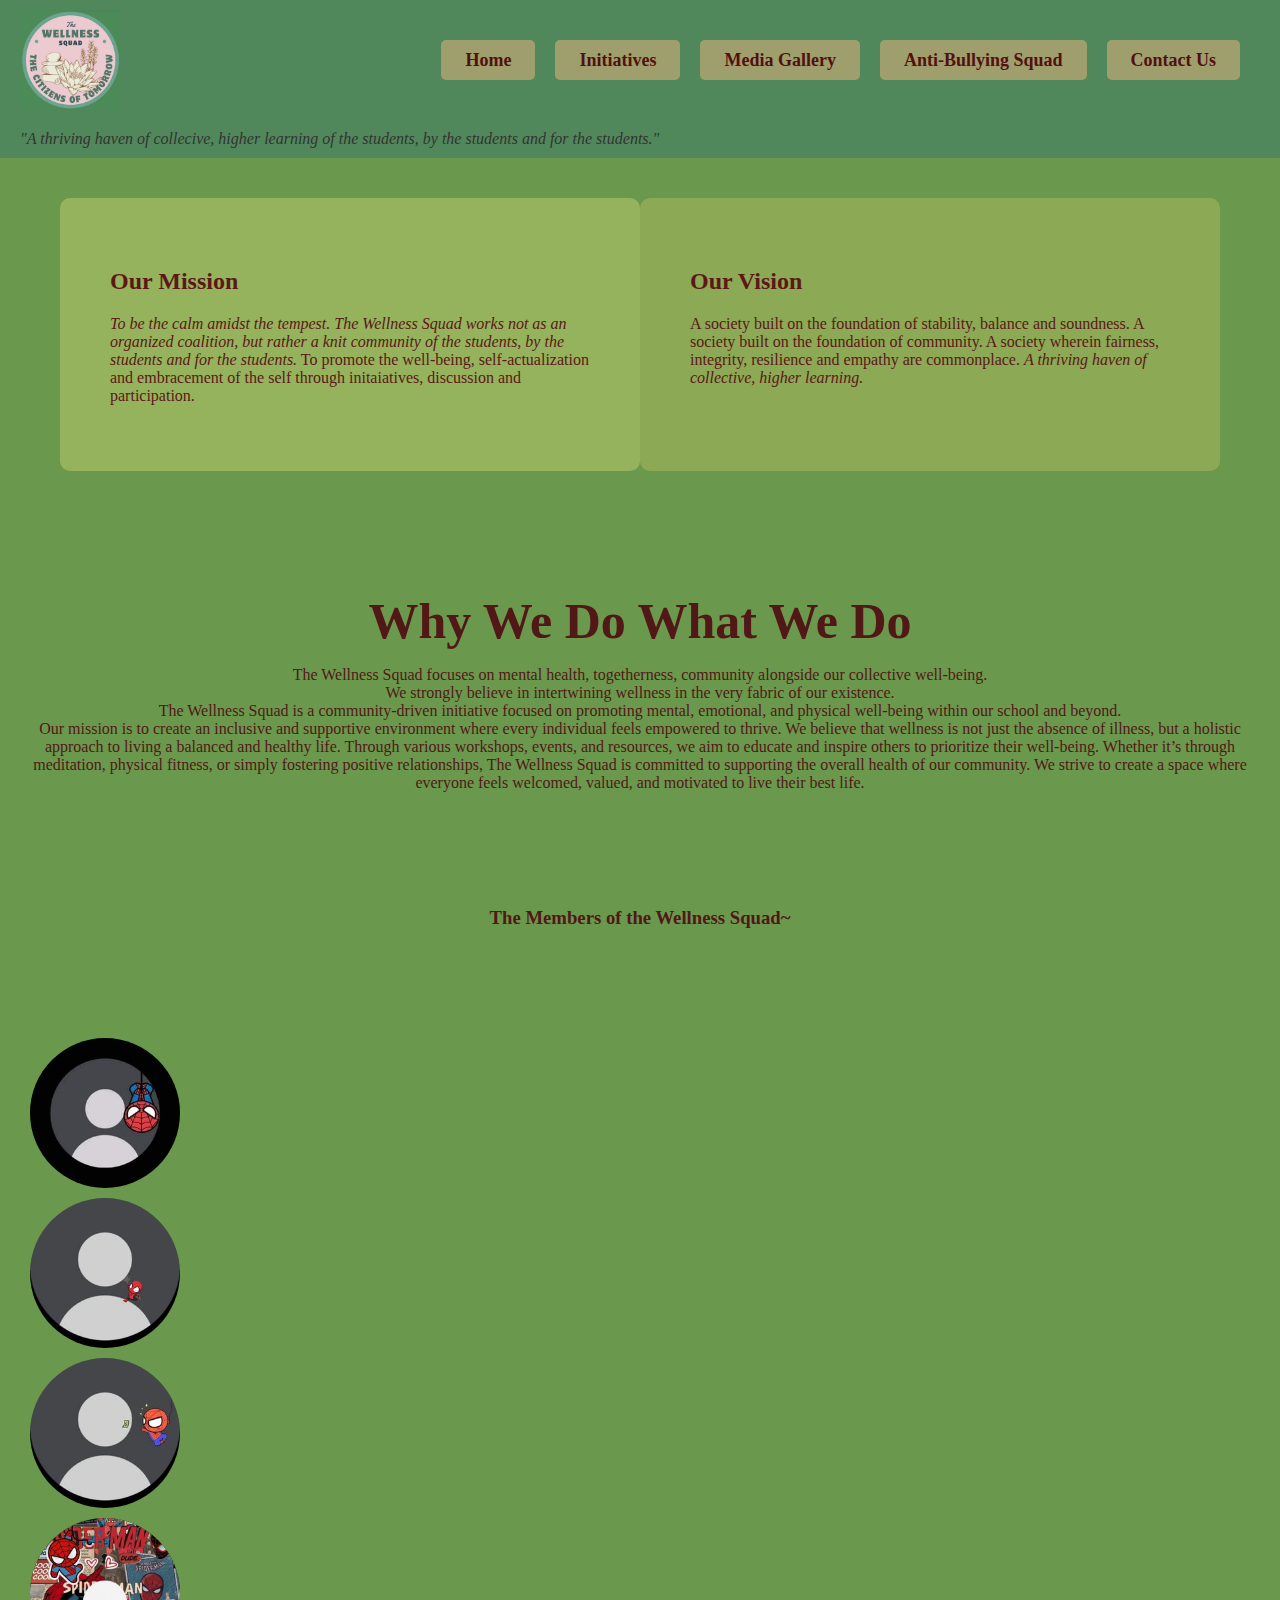
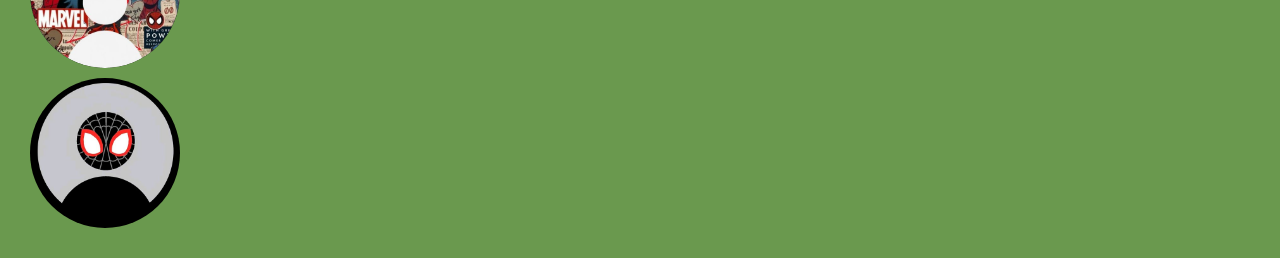
<file: index.html>
<!DOCTYPE html>

<head>
    <meta name="viewport" content="width=device-width, initial-scale=1.0"> 
    <title>Wellness Squad - Home</title>
    <link rel="stylesheet" href="style.css">
</head>
<body>
    <header>
        <img src="WellnessSquadLogo.jpg" alt="Wellness Squad Logo" class="logo">
        <nav>
            <ul class="nav-buttons">
                <li><a href="index.html">Home</a></li>
                <li><a href="initatives.html">Initiatives</a></li>
                <li><a href="mediagallery.html">Media Gallery</a></li>
                <li><a href="antibullying.html">Anti-Bullying Squad</a></li>
                <li><a href="contactus.html">Contact Us</a></li>
            </ul>
        </nav>
    </header>

    <header><i>"A thriving haven of collecive, higher learning of the students, by the students and for the students."</i></header>

    <main>
        <div class="mission-vision">
            <div class="box mission">
                <h2>Our Mission</h2>
                <p><i>To be the calm amidst the tempest. The Wellness Squad works not as an organized coalition, but rather a knit community of the students, by the students and for the students.</i> To promote the well-being, self-actualization and embracement of the self through initaiatives, discussion and participation.</p>
            </div>
            <div class="box vision">
                <h2>Our Vision</h2>
                <p>A society built on the foundation of stability, balance and soundness. A society built on the foundation of community. A society wherein fairness, integrity, resilience and empathy are commonplace. <i>A thriving haven of collective, higher learning.</i></p>
            </div>
        </div>

        <section class="about">
            <h2>Why We Do What We Do</h2>
            <p>The Wellness Squad focuses on mental health, togetherness, community alongside our collective well-being. <br>We strongly believe in intertwining wellness in the very fabric of our existence.<br>The Wellness Squad is a community-driven initiative focused on promoting mental, emotional, and physical well-being within our school and beyond. <br> Our mission is to create an inclusive and supportive environment where every individual feels empowered to thrive. We believe that wellness is not just the absence of illness, but a holistic approach to living a balanced and healthy life. Through various workshops, events, and resources, we aim to educate and inspire others to prioritize their well-being. Whether it’s through meditation, physical fitness, or simply fostering positive relationships, The Wellness Squad is committed to supporting the overall health of our community. We strive to create a space where everyone feels welcomed, valued, and motivated to live their best life.</p>
        </section>

        <section class="more-info">
            <p><h3><b>The Members of the Wellness Squad~</b></h3></p>
        </section>
    </main>

    <footer>
        
    </footer>

    <script src="script.js"></script>
</body>
<section class="members">   
    <div class="member">
        <img src="PFP4.jpg" alt="Member 1">
    </div>
    <div class="member">
        <img src="PFP2.jpg" alt="Member 2">
    </div>
    <div class="member">
        <img src="PFP3.jpg" alt="Member 3">
    </div>
    <div class="member">
        <img src="PFP5.jpg" alt="Member">
    </div>
    <div class="member">
        <img src="PFP6.jpg" alt="Member">
    </div>
</section>
</html>
</file>
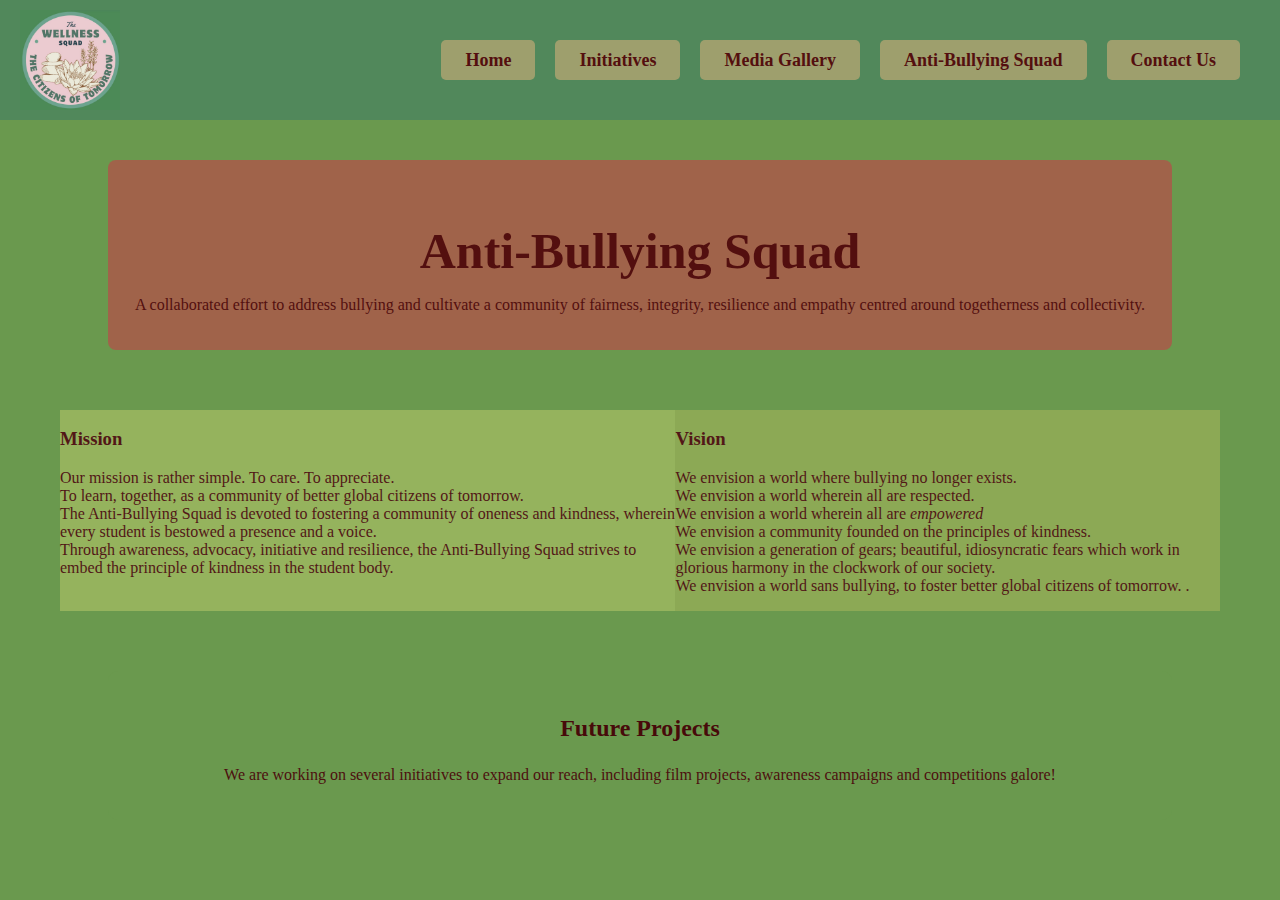
<file: antibullying.html>
<!DOCTYPE html>

<head>

    <meta name="viewport" content="width=device-width, initial-scale=1.0">
    <title>Anti-Bullying Squad</title>
    <link rel="stylesheet" href="style.css">
</head>
<body>
    
    <header>
        <img src="WellnessSquadLogo.jpg" alt="WellnessSquadLogo" class="logo">          
        <nav>
            <ul class="nav-buttons">
                <li><a href="index.html">Home</a></li>
                <li><a href="initatives.html">Initiatives</a></li>
                <li><a href="mediagallery.html">Media Gallery</a></li>
                <li><a href="antibullying.html">Anti-Bullying Squad</a></li>
                <li><a href="contactus.html">Contact Us</a></li>
            </ul>
        </nav>
    </header>

    
    <section class="intro">
        <h2>Anti-Bullying Squad</h2>
        <p>A collaborated effort to address bullying and cultivate a community of fairness, integrity, resilience and empathy centred around togetherness and collectivity.</p>
    </section>

    
    <section class="mission-vision">
        <div class="mission">
            <h3>Mission</h3>
            <p>Our mission is rather simple. To care. To appreciate. <br>To learn, together, as a community of better global citizens of tomorrow. 
                <br>The Anti-Bullying Squad is devoted to fostering a community of oneness and kindness, wherein every student is bestowed a presence and a voice. <br>Through awareness, advocacy, initiative and resilience, the Anti-Bullying Squad strives to embed the principle of kindness in the student body.</p>
        </div>
        <div class="vision">
            <h3>Vision</h3>
            <p>We envision a world where bullying no longer exists.<br> We envision a world wherein all are respected.<br>We envision a world wherein all are <i>empowered</i><br>We envision a community founded on the principles of kindness. <br>We envision a generation of gears; beautiful, idiosyncratic fears which work in glorious harmony in the clockwork of our society.<br> We envision a world sans bullying, to foster better global citizens of tomorrow. .</p>
        </div>
    </section>


    <section class="future-projects">
        <div class="project">
            <h3>Future Projects</h3>
            <p>We are working on several initiatives to expand our reach, including film projects, awareness campaigns and competitions galore!</p>
        </div>
    </section>
</body>
</html>
</file>
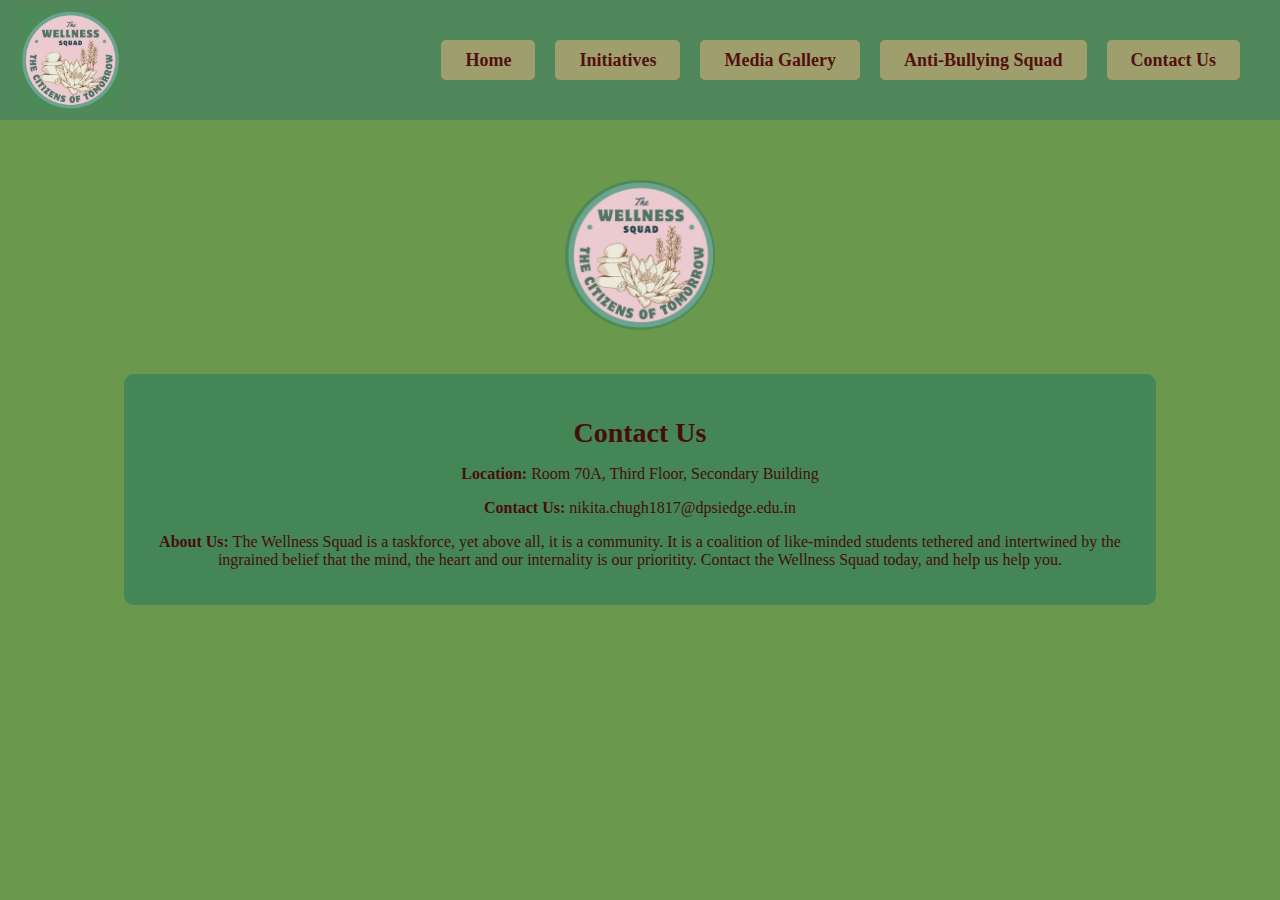
<file: contactus.html>
<!DOCTYPE html>
<html lang="en">
<head>
    <meta charset="UTF-8">
    <meta name="viewport" content="width=device-width, initial-scale=1.0">
    <title>Contact Us</title>
    <link rel="stylesheet" href="style.css">
</head>
<body>
    
    <header>
        <img src="WellnessSquadLogo.jpg" alt="Wellness Squad Logo" class="logo">
        <nav>
            <ul class="nav-buttons">
                <li><a href="index.html">Home</a></li>
                <li><a href="initatives.html">Initiatives</a></li>
                <li><a href="mediagallery.html">Media Gallery</a></li>
                <li><a href="antibullying.html">Anti-Bullying Squad</a></li>
                <li><a href="contactus.html">Contact Us</a></li>
            </ul>
        </nav>
    </header>


    
    <section class="contact-info">
        <div class="logo-container">
            <img src="WellnessSquadLogo.jpg" alt="Wellness Squad Logo" class="logo-big">
        </div>
        <div class="contact-details">
            <h2>Contact Us</h2>
            <p><strong>Location:</strong> Room 70A, Third Floor, Secondary Building</p>
            <p><strong>Contact Us:</strong> nikita.chugh1817@dpsiedge.edu.in</p>
            <p><strong>About Us:</strong> The Wellness Squad is a taskforce, yet above all, it is a community. It is a coalition of like-minded students tethered and intertwined by the ingrained belief that the mind, the heart and our internality is our prioritity. Contact the Wellness Squad today, and help us help you.</p>
        </div>
    </section>
</body>
</html>
</file>
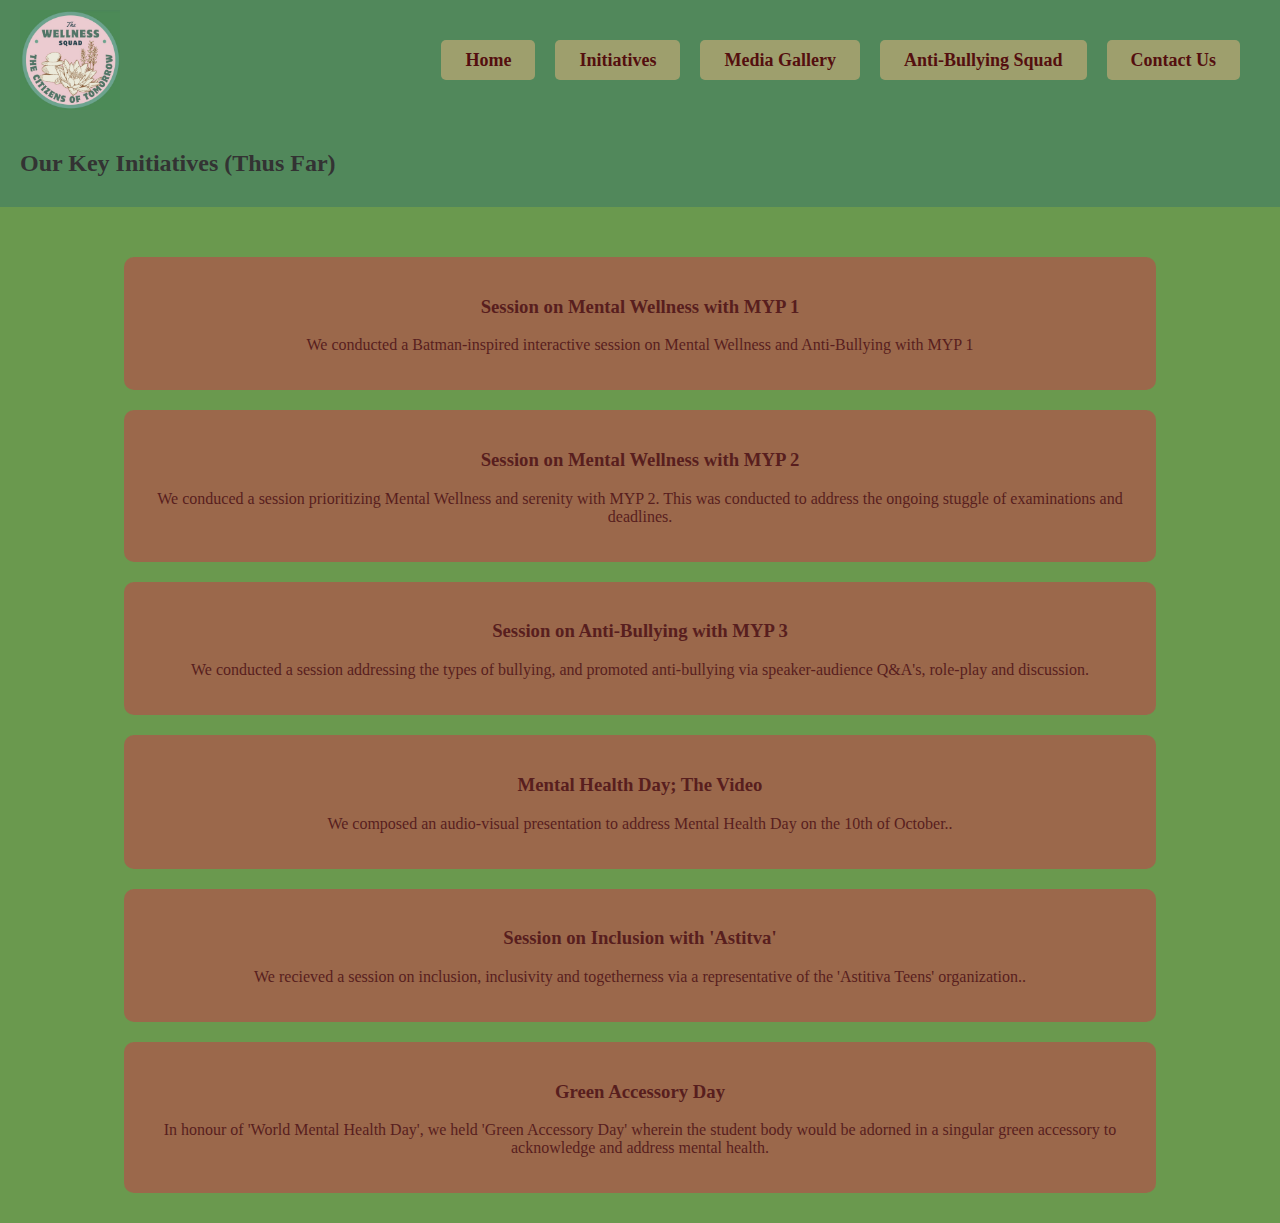
<file: initatives.html>
<!DOCTYPE html>

<head>

    <meta name="viewport" content="width=device-width, initial-scale=1.0">
    <title>Wellness Squad - Initiatives</title>
    <link rel="stylesheet" href="style.css">
</head>
<body>
    <header>
        <img src="WellnessSquadLogo.jpg" alt="Wellness Squad Logo" class="logo">
        <nav>
            <ul class="nav-buttons">
                <li><a href="index.html">Home</a></li>
                <li><a href="initatives.html">Initiatives</a></li>
                <li><a href="mediagallery.html">Media Gallery</a></li>
                <li><a href="antibullying.html">Anti-Bullying Squad</a></li>
                <li><a href="contactus.html">Contact Us</a></li>
            </ul>
        </nav>
    </header>

    <main>
        <header><h2>Our Key Initiatives (Thus Far)</h2></header>
    

        <div class="event-container">
            <div class="event-box" id="event1">
                <h3>Session on Mental Wellness with MYP 1</h3>
                <p>We conducted a Batman-inspired interactive session on Mental Wellness and Anti-Bullying with MYP 1 </p>
            </div>
            <div class="event-box" id="event2">
                <h3>Session on Mental Wellness with MYP 2</h3>
                <p>We conduced a session prioritizing Mental Wellness and serenity with MYP 2. This was conducted to address the ongoing stuggle of examinations and deadlines.</p>
            </div>
            <div class="event-box" id="event3">
                <h3>Session on Anti-Bullying with MYP 3</h3>
                <p>We conducted a session addressing the types of bullying, and promoted anti-bullying via speaker-audience Q&A's, role-play and discussion.</p>
            </div>
            <div class="event-box" id="event4">
                <h3>Mental Health Day; The Video</h3>
                <p>We composed an audio-visual presentation to address Mental Health Day on the 10th of October..</p>
            </div>
            <div class="event-box" id="event5">
                <h3>Session on Inclusion with 'Astitva'</h3>
                <p>We recieved a session on inclusion, inclusivity and togetherness via a representative of the 'Astitiva Teens' organization..</p>
            </div>
             <div class="event-box" id="event5">
            <h3>Green Accessory Day</h3>
            <p>In honour of 'World Mental Health Day', we held 'Green Accessory Day' wherein the student body would be adorned in a singular green accessory to acknowledge and address mental health.</p>
        </div>
        

    <script src="script.js"></script>
</body>
</html>
</file>
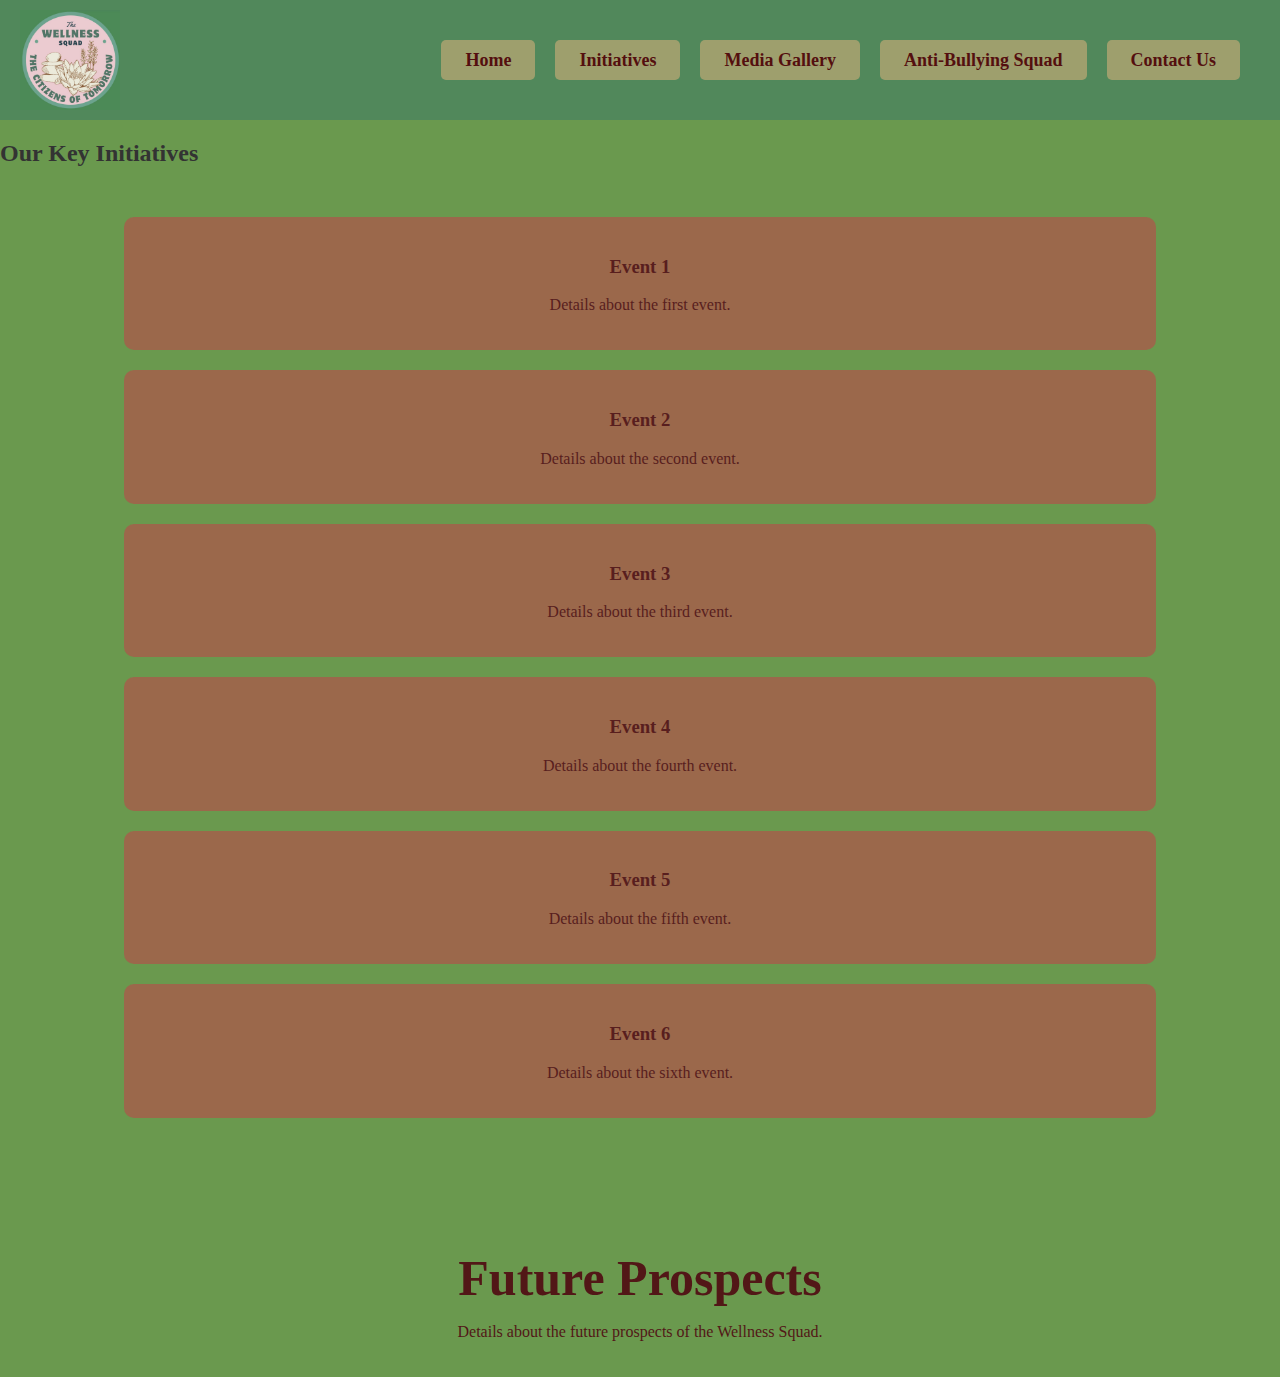
<file: initiatives (2).html>
<!DOCTYPE html>
<html lang="en">
<head>
    <meta charset="UTF-8">
    <meta name="viewport" content="width=device-width, initial-scale=1.0">
    <title>Wellness Squad - Initiatives</title>
    <link rel="stylesheet" href="style.css">
</head>
<body>
    <header>
        <img src="WellnessSquadLogo.jpg" alt="Wellness Squad Logo" class="logo">
        <nav>
            <ul class="nav-buttons">
                <li><a href="index.html">Home</a></li>
                <li><a href="initiatives.html">Initiatives</a></li>
                <li><a href="mediagallery.html">Media Gallery</a></li>
                <li><a href="antibullying.html">Anti-Bullying Squad</a></li>
                <li><a href="contactus.html">Contact Us</a></li>
            </ul>
        </nav>
    </header>

    <main>
        <h2>Our Key Initiatives</h2>
        
        <!-- Key Event Rectangles -->
        <div class="event-container">
            <div class="event-box" id="event1">
                <h3>Event 1</h3>
                <p>Details about the first event.</p>
            </div>
            <div class="event-box" id="event2">
                <h3>Event 2</h3>
                <p>Details about the second event.</p>
            </div>
            <div class="event-box" id="event3">
                <h3>Event 3</h3>
                <p>Details about the third event.</p>
            </div>
            <div class="event-box" id="event4">
                <h3>Event 4</h3>
                <p>Details about the fourth event.</p>
            </div>
            <div class="event-box" id="event5">
                <h3>Event 5</h3>
                <p>Details about the fifth event.</p>
            </div>
            <div class="event-box" id="event6">
                <h3>Event 6</h3>
                <p>Details about the sixth event.</p>
            </div>
        </div>

        <section class="future-prospect">
            <h2>Future Prospects</h2>
            <p>Details about the future prospects of the Wellness Squad.</p>
        </section>
    </main>

    <footer>
        <!-- Add footer content here -->
    </footer>

    <script src="script.js"></script>
</body>
</html>
</file>
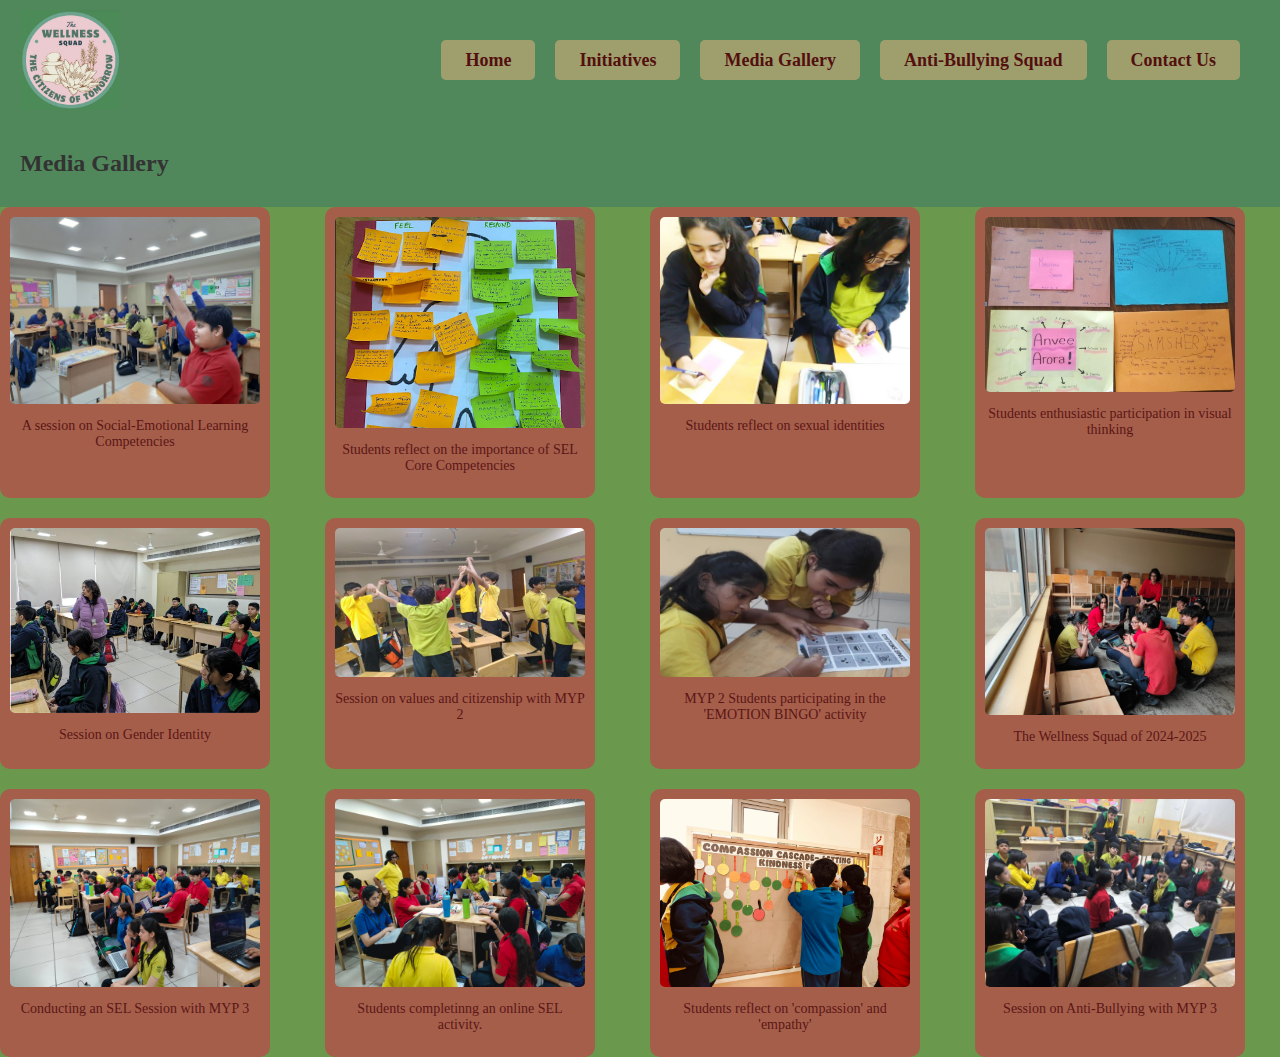
<file: mediagallery.html>
<!DOCTYPE html>

<head>

    <meta name="viewport" content="width=device-width, initial-scale=1.0">
    <title>Wellness Squad - Media Gallery</title>
    <link rel="stylesheet" href="style.css">
</head>
<body>
    <header>
        <img src="WellnessSquadLogo.jpg" alt="Wellness Squad Logo" class="logo">
        <nav>
            <ul class="nav-buttons">
                <li><a href="index.html">Home</a></li>
                <li><a href="initatives.html">Initiatives</a></li>
                <li><a href="mediagallery.html">Media Gallery</a></li>
                <li><a href="antibullying.html">Anti-Bullying Squad</a></li>
                <li><a href="contactus.html">Contact Us</a></li>
            </ul>
        </nav>
    </header>

    <main>
        <header>
            <h2>Media Gallery</h2>
        </header>
        
        <div class="gallery-grid">
            <div class="gallery-item">
                <img src="WS1.png" alt="Description of image 1">
                <p class="image-description">A session on Social-Emotional Learning Competencies</p>
            </div>
            <div class="gallery-item">
                <img src="WS2.png" alt="Description of image 2">
                <p class="image-description">Students reflect on the importance of SEL Core Competencies</p>
            </div>
            <div class="gallery-item">
                <img src="WS3.jpg" alt="Description of image 3">
                <p class="image-description">Students reflect on sexual identities</p>
            </div>
            <div class="gallery-item">
                <img src="WS4.jpg" alt="Description of image 4">
                <p class="image-description">Students enthusiastic participation in visual thinking</p>
            </div>
            <div class="gallery-item">
                <img src="WS5.jpg" alt="Description of image 4">
                <p class="image-description">Session on Gender Identity</p>
            </div>
            <div class="gallery-item">
                <img src="WS6.jpg" alt="Description of image 4">
                <p class="image-description">Session on values and citizenship with MYP 2</p>
            </div>
            <div class="gallery-item">
                <img src="WS8.jpg" alt="Description of image 4">
                <p class="image-description">MYP 2 Students participating in the 'EMOTION BINGO' activity</p>
            </div>
            <div class="gallery-item">
                <img src="WS9.jpg" alt="Description of image 4">
                <p class="image-description">The Wellness Squad of 2024-2025</p>
            </div>
            <div class="gallery-item">
                <img src="WS10.jpg" alt="Description of image 4">
                <p class="image-description">Conducting an SEL Session with MYP 3</p>
            </div>
            <div class="gallery-item">
                <img src="WS11.jpg" alt="Description of image 4">
                <p class="image-description">Students completinng an online SEL activity. </p>
            </div>
            <div class="gallery-item">
                <img src="WS12.jpg" alt="Description of image 4">
                <p class="image-description">Students reflect on 'compassion' and 'empathy'</p>
            </div>
            <div class="gallery-item">
                <img src="WS13.JPEG" alt="Description of image 4">
                <p class="image-description">Session on Anti-Bullying with MYP 3</p>
            </div>
            
        </div>
    </main>


    <script src="script.js"></script>
</body>
</html>
</file>
<file: style.css>
/* Button Styles */
.nav-buttons li a {
    text-decoration: none;
    color: rgb(84, 15, 15);
    font-weight: bold;
    font-size: 18px;
    padding: 10px 24px;
    border-radius: 5px;
    background-color: #aba370db; /* Original background color */
    transition: all 0.3s ease; /* Smooth transition for hover effect */
}

.member img {
    width: 150px; 
    height: 150px; 
    display: grid; 
    gap: 20px; 
    justify-content: center; 
    border-radius: 50%; 
    object-fit: cover; /*MAKES FIT PERFECT IN CIRCLE FROM BORDER-RADIUS*/
    margin: 10px; /* SPACE B/W IMAGES*/
}


body {
    font-family:Verdana, Geneva, Tahoma, sans-serif;
    background-color: #A98467; 
    margin: 0;
    padding: 0;
}

header {
    display: flex;
    justify-content: space-between;
    align-items: center;
    padding: 10px 20px;
    background-color: #904b4b; 
}


.nav-buttons a {
    text-decoration: none;
    color: rgb(76, 15, 15);
    font-size: 18px;
}


.mission-vision {
    display: flex;
    justify-content: space-between;
    margin-top: 20px;
    margin-left: 40px;
    margin-right: 40px;
    padding-left: 100px;
    text-align: left;
    margin-bottom: 20px;
    padding: 20px;
}

/*BOX FOR MISSION AND VISION THINGY. THE . ID WILL MAKE IT APPLY TO ALL*/

.box {
    background-color: #ADC178;
    color: rgb(93, 23, 23);
    padding: 50px;
    width: 45%;
    border-radius: 10px;
}

/*BACKGROUND COLOUR FOR MISSION AND VISION IN PAGE 1*/

.mission {
    background-color: #a9be63b1;
}

.vision {
    background-color: #9cb058b1;
}

section {
    padding: 20px;
    text-align: center;
    color: rgb(82, 23, 23);
    margin-top: 40px;
}

section h2 {
    font-size: 50px;
    margin-bottom: 10px;
}

/*THIS IS FOR PAGE 2 THE ONSCROLL EFFECT*/

.event-box:hover {
    opacity: 1;
}

body {
    background-color: #ADC178;
    transition: background-color 0.5s ease;
}

.event-box.blurred {
    opacity: 0.3;
}


/*THIS IF OR THE MEDIA PAGE WITH THE IMAGES*/

.gallery-grid {
    display: grid;
    grid-template-columns: repeat(4, 1fr); /*THIS THINGAMABOB PUTS THE BLOCKS IN A GRID, 4BLOCKS; 1 FRACTION. GRID-TEMPLATE-COLUMN DEFINES THE COLUMNS OF A GRID*/
    gap: 20px; /*HOW BIG THE GAP BETWEEN BLOCKS IS*/
}

.gallery-item { /*SHAPES THE BLOCK - MAKES IT RED, THE SIZE etc*/
    width: 100%;
    max-width: 250px;
    background-color: #bc4749b7;
    padding: 10px;
    text-align: center;
    border-radius: 10px;
    border-color: #BC4749;
}

.gallery-item img { /*CSS FOR THE IMAGE INSIDE THE BLOCK THING*/   
    width: 100%;
    height: auto;
    border-radius: 5px;
}

.image-description { /*SHAPING THE MARGIN, FONT SIZE AND COLOUR FOR THE TEXT BELOW EACH BLOCK.*/
    margin-top: 10px;
    font-size: 14px;
    color: rgb(91, 22, 22);
}

/*THIS IS FOR THE INITIATIVES*/
.event-container {
    display: flex; /*IF THE DISPLAY IS FLEX, IT'S A FLEXIBLE BOX LAYOUT WHICH CAN BE ALTERED AND ADJUSTED*/
    flex-direction: column; /*FLEX-DIRECTION BASICALLY STRUCTURES THE FLEXBOXS. YOURS IS VERTICAL, SO COLUMN. DONT PUT ROW, IT LOOKS UGLY.*/
    align-items: center; /*obvious*/
    margin-top: 20px;
    padding: 20px;
}
/*CSS FOR BOX - THE TEXT, THE ROUNDED EDGES (BORDER RADIUS) THE OPACITY, THE SPACE BETWEEN, THE WIDTH AND THE COLOUR*/
.event-box {
    background-color: #bc474999; 
    color: rgb(88, 30, 30);
    width: 80%;
    padding: 20px;
    margin: 10px 0;
    text-align: center;
    border-radius: 10px;
    opacity: 1;
    transition: opacity 0.5s;
}

.event-box:hover {
    opacity: 1;
}


/*ONSCROLL THING. THIS MAKES THE BACKGROUND COLOUR BECOME MORE OPAQUE WHEN YOU SCROLL. THE 'EASE' MAKES IT 'EAS'-Y */
body {
    background-color: #57A7C9;
    transition: background-color 0.5s ease;
}

.event-box { /*TRANSITION ONSCROLL*/
    transition: opacity 0.5s ease-in-out;
}

.event-box.blurred { /*BLURS BOX*/
    opacity: 0.3;
}

header {
    display: flex;
    align-items: center;
    justify-content: space-between;
    padding: 10px 20px;
    background-color: #57A7C9;
}

.nav-buttons a {
    text-decoration: none;
    color: rgb(255, 255, 255);
    font-weight: bold;
    font-size: 18px;
}

/* ABCD SQUAD SECTION */
.intro {
    text-align: center;
    margin-top: 40px;
    padding: 20px;
    background-color: #bc4749a8;
    color: rgb(83, 15, 15);
    border-radius: 8px;
    width: 80%;
    margin: 40px auto;
}

/* MISSION AND VISION PART*/
/*THE HASHTAG IS FOR THE CLASS ATTRIBUTE AND ONLY APPLIES TO THIS PART NOT ALL THE MISSION-AND-VISION BOXES*/
#mission-vision {
    display: flex;
    justify-content: space-around;
    margin-top: 40%;
    border-radius: 10px;
    margin-bottom: 40px;
    padding: 50px;
}

#mission h3,#vision h3 {
    font-size: 24px;
    color: rgb(82, 13, 13);
    justify-content: space-between;
    
}

#mission p, #vision p {
    color: rgb(63, 8, 8);
}
#mission {
    background-color: #b1c867b1;
}

#vision {
    background-color: #9cb058b1;
}

/* FUTURE PROJECTS*/
.future-projects {
    background-color: #6A994E;
    margin-top: 40px;
    padding: 20px;
    width: 80%;
    margin: 40px auto;
    border-radius: 10px;
}

.future-projects h3 {
    font-size: 24px;
    color: rgb(71, 10, 10);
}

.future-projects p {
    color: rgb(77, 15, 15);
}

/* Global Styles */

body {
    font-family: Georgia, 'Times New Roman', Times, serif;
    background-color: #6A994E;
    color: #333;
    margin: 0;
    padding: 0;
}

/* Header Styles */
header {
    display: flex;
    align-items: center;
    justify-content: space-between;
    padding: 10px 20px;
    background-color: #51885b;
}

header .logo {
    width: 100px;
    height: auto;
}

.nav-buttons {
    list-style-type: none;
    display: flex;
}

.nav-buttons li {
    margin-right: 20px;
}

.nav-buttons a {
    text-decoration: none;
    color: rgb(76, 13, 13);
    font-weight: bold;
    font-size: 18px;
}

/* CONTACT US */
.contact-info {
    text-align: center;
    margin-top: 40px;
}

/*MAKES THE LOGO ROUND, WITH 50% BORDER RADIUS THEREFORE CIRCLE*/
/* ADDING THE -BIG IS NECESSARY OR ELSE ITLL JUST BE AN IMAGE*/

.logo-big {
    border-radius: 50%;
    width: 150px;
    height: 150px;
    margin-bottom: 20px;
}

.contact-details { /*THIS IS FOR THE BOX BEHIIND THE CONTACT DETAILS*/
    background-color: #3b815ac4;
    padding: 20px;
    width: 80%;
    margin: 20px auto;
    border-radius: 10px;
}

.contact-details h2 {
    font-size: 28px;
    color: rgb(71, 13, 13);
}

.contact-details p {
    color: rgb(69, 13, 13);
}

.centered-header {
    text-align: center; /* PUTS TEXT IN MIDDLE */
}
</file>
